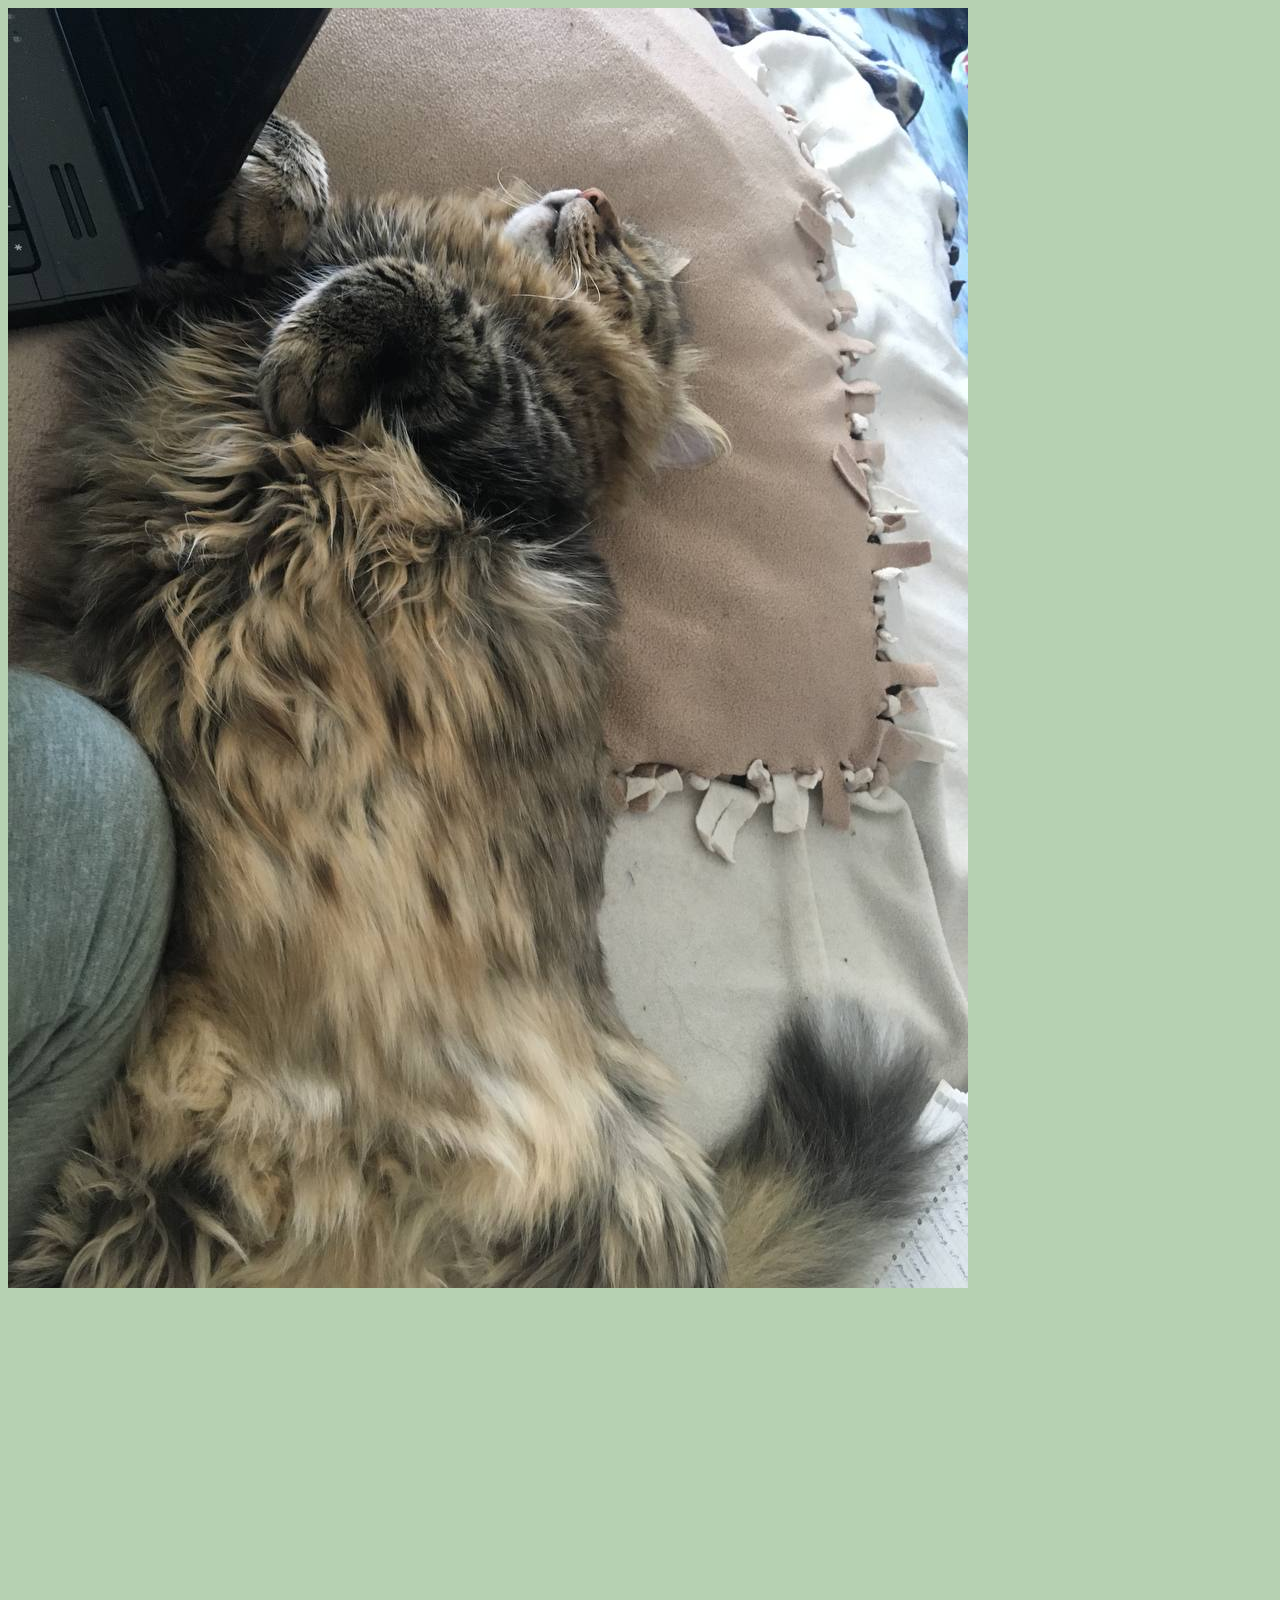
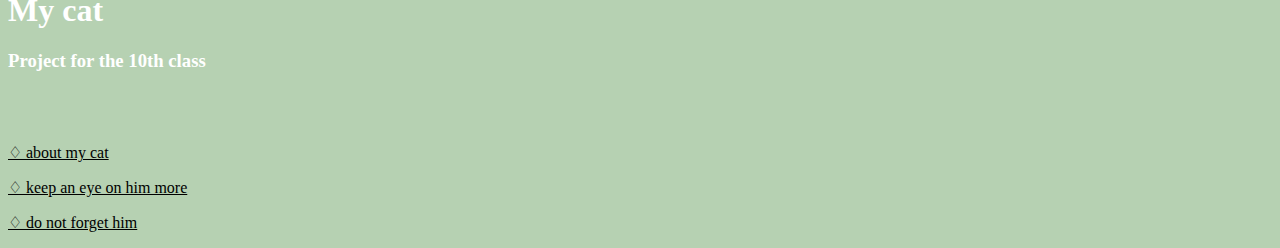
<file: index.html>
<!DOCTYPE html>
<html>
    <head>
        <meta charset="utf-8" />
        <title>My cat</title>
        <link href="https://cdn.jsdelivr.net/npm/bootstrap@5.0.2/dist/css/bootstrap.min.css" rel="stylesheet" integrity="sha384-EVSTQN3/azprG1Anm3QDgpJLIm9Nao0Yz1ztcQTwFspd3yD65VohhpuuCOmLASjC" crossorigin="anonymous">
        <script src="https://cdn.jsdelivr.net/npm/bootstrap@5.1.3/dist/js/bootstrap.bundle.min.js" integrity="sha384-ka7Sk0Gln4gmtz2MlQnikT1wXgYsOg+OMhuP+IlRH9sENBO0LRn5q+8nbTov4+1p" crossorigin="anonymous"></script>
        <link rel="stylesheet" href="css/My cat.CSS">
    </head>
    <body>
        <div class="container">
            <div class="row">
                <div class="col-md-6">
                    <div id="photo1">
                        <img class="img-fluid" src="img/msg1494439856-169611.jpg" alt="photo of cat">
                    </div>
                </div>
                <div class="col-md-6">
                    <div id="plashka1" style="margin-top: 300px">
                        <h1>My cat</h1>
                        <h3>Project for the 10th class</h3>
                    </br>
                    </br>
                        <nav id="menu1">
                            <p><a href="html/My cat page2.html"><span>&#9826;</span> about my cat</a></p>
                            <p><a href="html/My cat page3.html"><span>&#9826;</span> keep an eye on him more</a></p>
                            <p><a href="html/My cat page4.html"><span>&#9826;</span> do not forget him</a></p>
                        </nav>
                    </div>
                </div>
            </div>
        </div>
    </body>
</html>
</file>
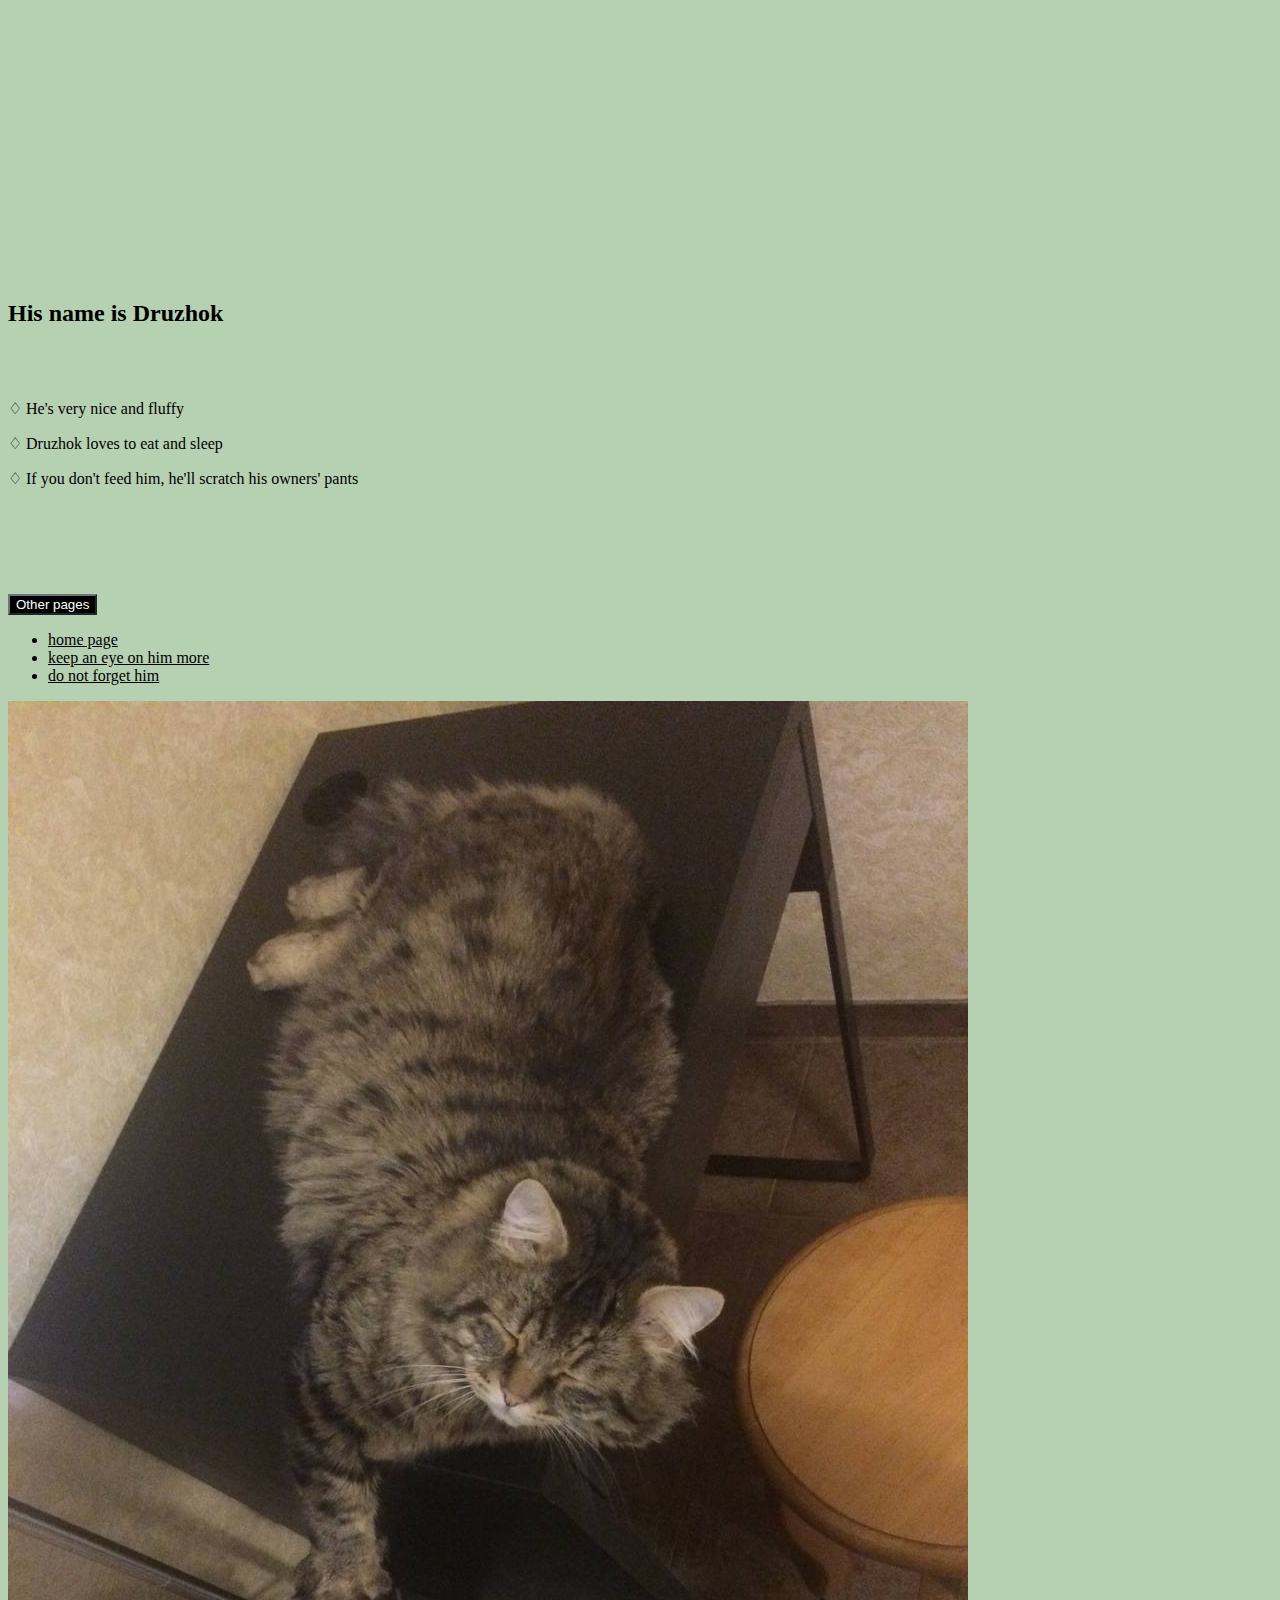
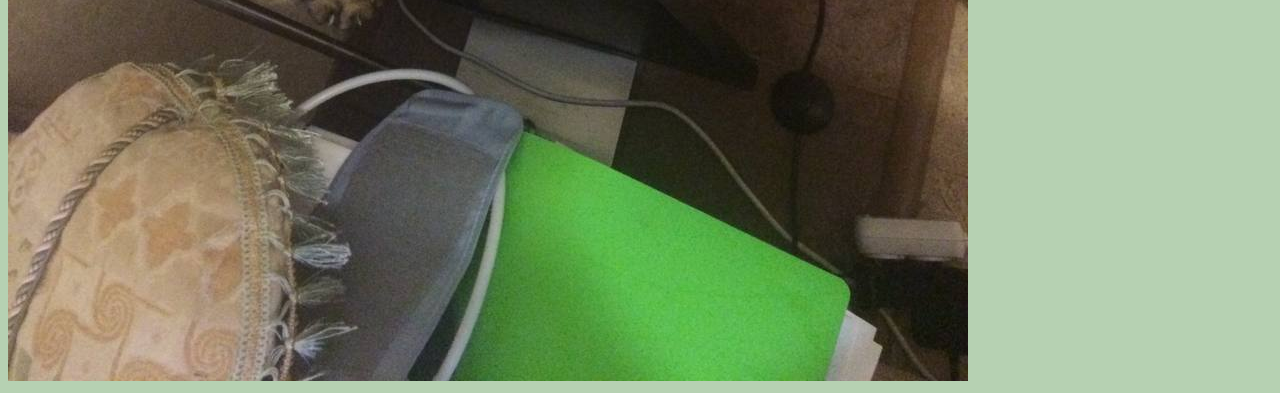
<file: html/My cat page2.html>
<!DOCTYPE html>
<html>
    <head>
        <meta charset="utf-8" />
        <title>My cat</title>
        <link href="https://cdn.jsdelivr.net/npm/bootstrap@5.0.2/dist/css/bootstrap.min.css" rel="stylesheet" integrity="sha384-EVSTQN3/azprG1Anm3QDgpJLIm9Nao0Yz1ztcQTwFspd3yD65VohhpuuCOmLASjC" crossorigin="anonymous">
        <script src="https://cdn.jsdelivr.net/npm/bootstrap@5.1.3/dist/js/bootstrap.bundle.min.js" integrity="sha384-ka7Sk0Gln4gmtz2MlQnikT1wXgYsOg+OMhuP+IlRH9sENBO0LRn5q+8nbTov4+1p" crossorigin="anonymous"></script>
        <link rel="stylesheet" href="../css/My cat.CSS">
    </head>
    <body>
        <div class="container">
            <div class="row">
 
                <div class="col-md-6" style="margin-top: 300px">
                    <h2>His name is Druzhok</h2>
                </br>
                </br>
                    <p <span>&#9826;</span> He's very nice and fluffy</p>
                    <p <span>&#9826;</span> Druzhok loves to eat and sleep</p>
                    <p <span>&#9826;</span> If you don't feed him, he'll scratch his owners' pants</p>
                </br>
                </br>
                </br>
                </br>
                </br>
                <div class="dropdown">
                    <button type="button" class="btn btn-secondary dropdown-toggle" data-bs-toggle="dropdown">
                        Other pages
                    </button>
                    <ul class="dropdown-menu">
                      <li><a class="dropdown-item link-dark" href="../index.html">home page</a></li>
                      <li><a class="dropdown-item link-dark" href="My cat page3.html">keep an eye on him more</a></li>
                      <li><a class="dropdown-item link-dark" href="My cat page4.html">do not forget him</a></li>
                    </ul>
                  </div>
                </div>
                <div class="col-md-6">
                    <div id="photo2">
                        <img class="img-fluid" src="../img/msg1494439856-169615.jpg" alt="cat on the table">
                    </div>
                </div>
                </div>
            </div>
        </div>
    </body>
</html>
</file>
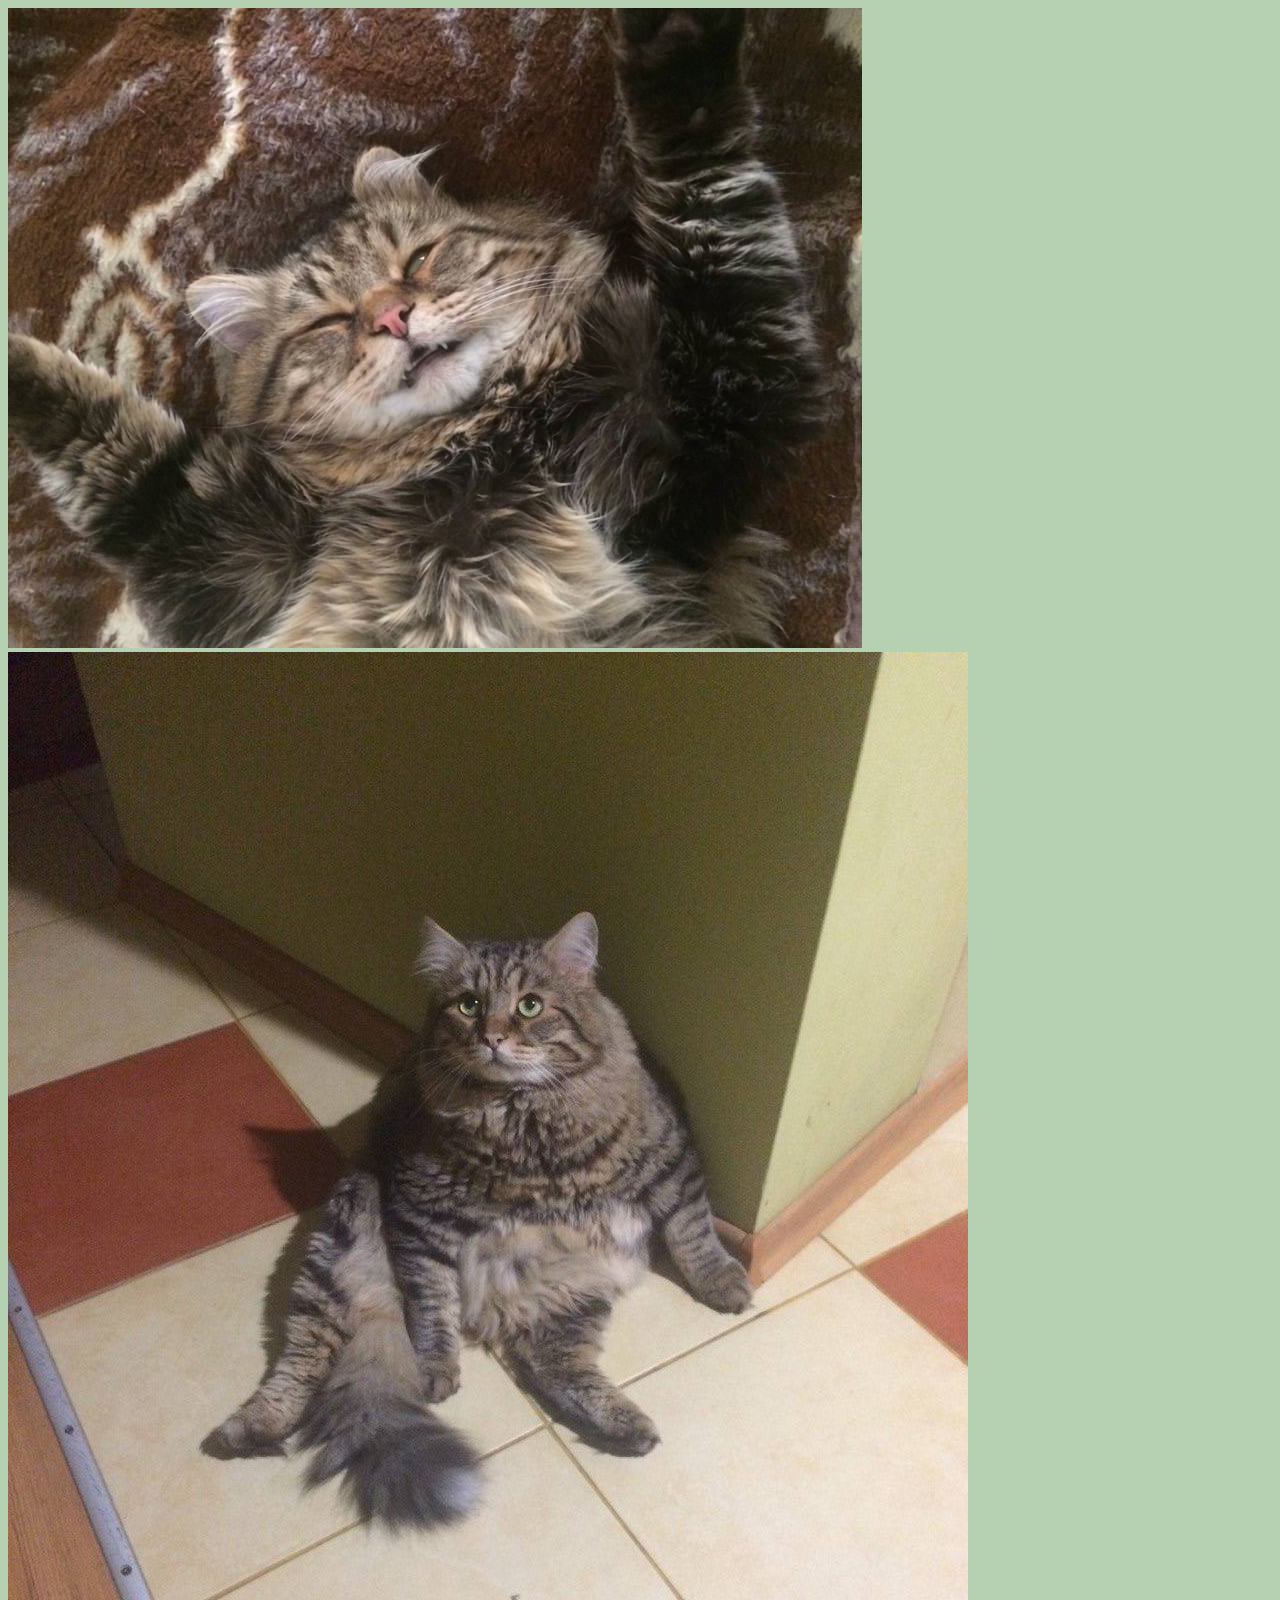
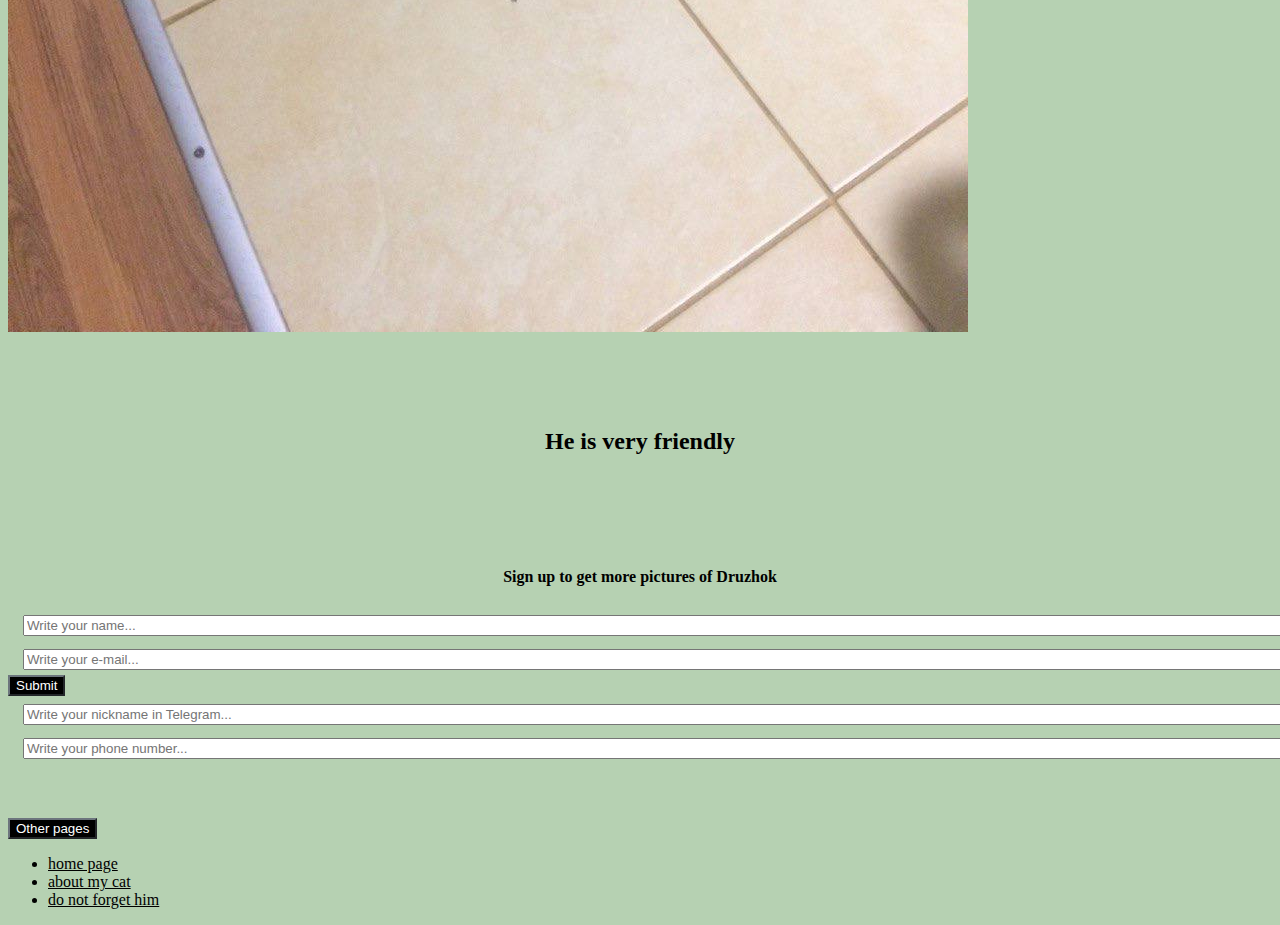
<file: html/My cat page3.html>
<!DOCTYPE html>
<html>
    <head>
        <meta charset="utf-8" />
        <title>My cat</title>
        <link href="https://cdn.jsdelivr.net/npm/bootstrap@5.0.2/dist/css/bootstrap.min.css" rel="stylesheet" integrity="sha384-EVSTQN3/azprG1Anm3QDgpJLIm9Nao0Yz1ztcQTwFspd3yD65VohhpuuCOmLASjC" crossorigin="anonymous">
        <script src="https://cdn.jsdelivr.net/npm/bootstrap@5.1.3/dist/js/bootstrap.bundle.min.js" integrity="sha384-ka7Sk0Gln4gmtz2MlQnikT1wXgYsOg+OMhuP+IlRH9sENBO0LRn5q+8nbTov4+1p" crossorigin="anonymous"></script>
        <script src="../js/JavaScriptProgectCat.js"></script>
        <link rel="stylesheet" href="/js/JavaScriptProgectCat.js">
        <link rel="stylesheet" href="../css/My cat.CSS">
    </head>
    <body>
        <div class="container">
            <div class="row">
                <div class="col-md-4">
                    <div class="col-md-10">
                        <img class="img-fluid" src="../img/msg1494439856-169612.jpg" alt="lasy cat">
                    </div>
                    <div class="col-md-10">
                        <img class="img-fluid" src="../img/msg1494439856-169613.jpg" alt="cat seats">
                    </div>
                </div>
                <div class="col-md-6">
                    <div id="questions">
                    </br>
                    </br>
                    </br>
                    </br>
                    <h2 id="page3">He is very friendly</h2>
                    <br>
                    <br>
                    <br>
                    <br>
                    <h4 id="page3">Sign up to get more pictures of Druzhok</h4>
                        <div class="two-columns">
                            <div class="column column-left">
                                <label for="Write your name..."></label>
                            </div>
                            <div class="column column-right">
                                <input class="rounded-pill" type="text" id="Write_your_name" name="Write your name..." placeholder="Write your name..." required>
                                <br>
                            </div>
                        </div>
                        
                        <div class="two-columns">
                            <div class="column column-left">
                                <form id="emailForm">
                                    <!-- Ваши поля ввода -->
                                    <div class="two-columns">
                                        <div class="column column-left">
                                            <label for="Write your e-mail..."></label>
                                        </div>
                                        <div class="column column-right">
                                            <input class="rounded-pill" type="text" id="Write your e-mail..." name="Write your e-mail..." placeholder="Write your e-mail..." required>
                                            <br>
                                        </div>
                                    </div>
                                    <!-- Остальные поля ввода -->
                                    <button type="submit" class="btn btn-primary" id="button">Submit</button>
                                </form>
                                <label for="Write your e-mail..."></label>
                            </div>
                        </div>
                        <div class="two-columns">
                            <div class="column column-left">
                                <label for="Write your nickname in Telegram..."></label>
                            </div>
                            <div class="column column-right">
                                <input class="rounded-pill" type="text" id="Write your nickname in Telegram..." name="Write your nickname in Tg..." placeholder="Write your nickname in Telegram..." required>
                                <br>
                            </div>
                        </div>
                        
                        <div class="two-columns">
                            <div class="column column-left">
                                <label for="Write your phone number..."></label>
                            </div>
                            <div class="column column-right">
                                <input class="rounded-pill" type="text" id="Write your phone number..." name="Write your phone number..." placeholder="Write your phone number..." required>
                                <br>
                            </div>
                        </div>
                    </div>
                    
                    <!--
                    <div class="button">
                        <form class="form" action="javascript:void(0)">
                            <div class="form-row">
                                <div class="form-col">
                                    <span class="error"></span>
                                </div>
                            </div>
                            <button type="submit" class="btn-submit">Get Discount</button>
                        </form>
                    </div>
                    -->

                    </br>
                    </br>   
                    </br>
                    <div class="dropdown">
                        <button type="button" class="btn btn-secondary dropdown-toggle" data-bs-toggle="dropdown">
                            Other pages
                        </button>
                        <ul class="dropdown-menu">
                        <li><a class="dropdown-item link-dark" href="../index.html">home page</a></li>
                        <li><a class="dropdown-item link-dark" href="My cat page2.html">about my cat</a></li>
                        <li><a class="dropdown-item link-dark" href="My cat page4.html">do not forget him</a></li>
                        </ul>
                    </div>
                </div>
            </div>
        </div>
    </body>
</html>
</file>
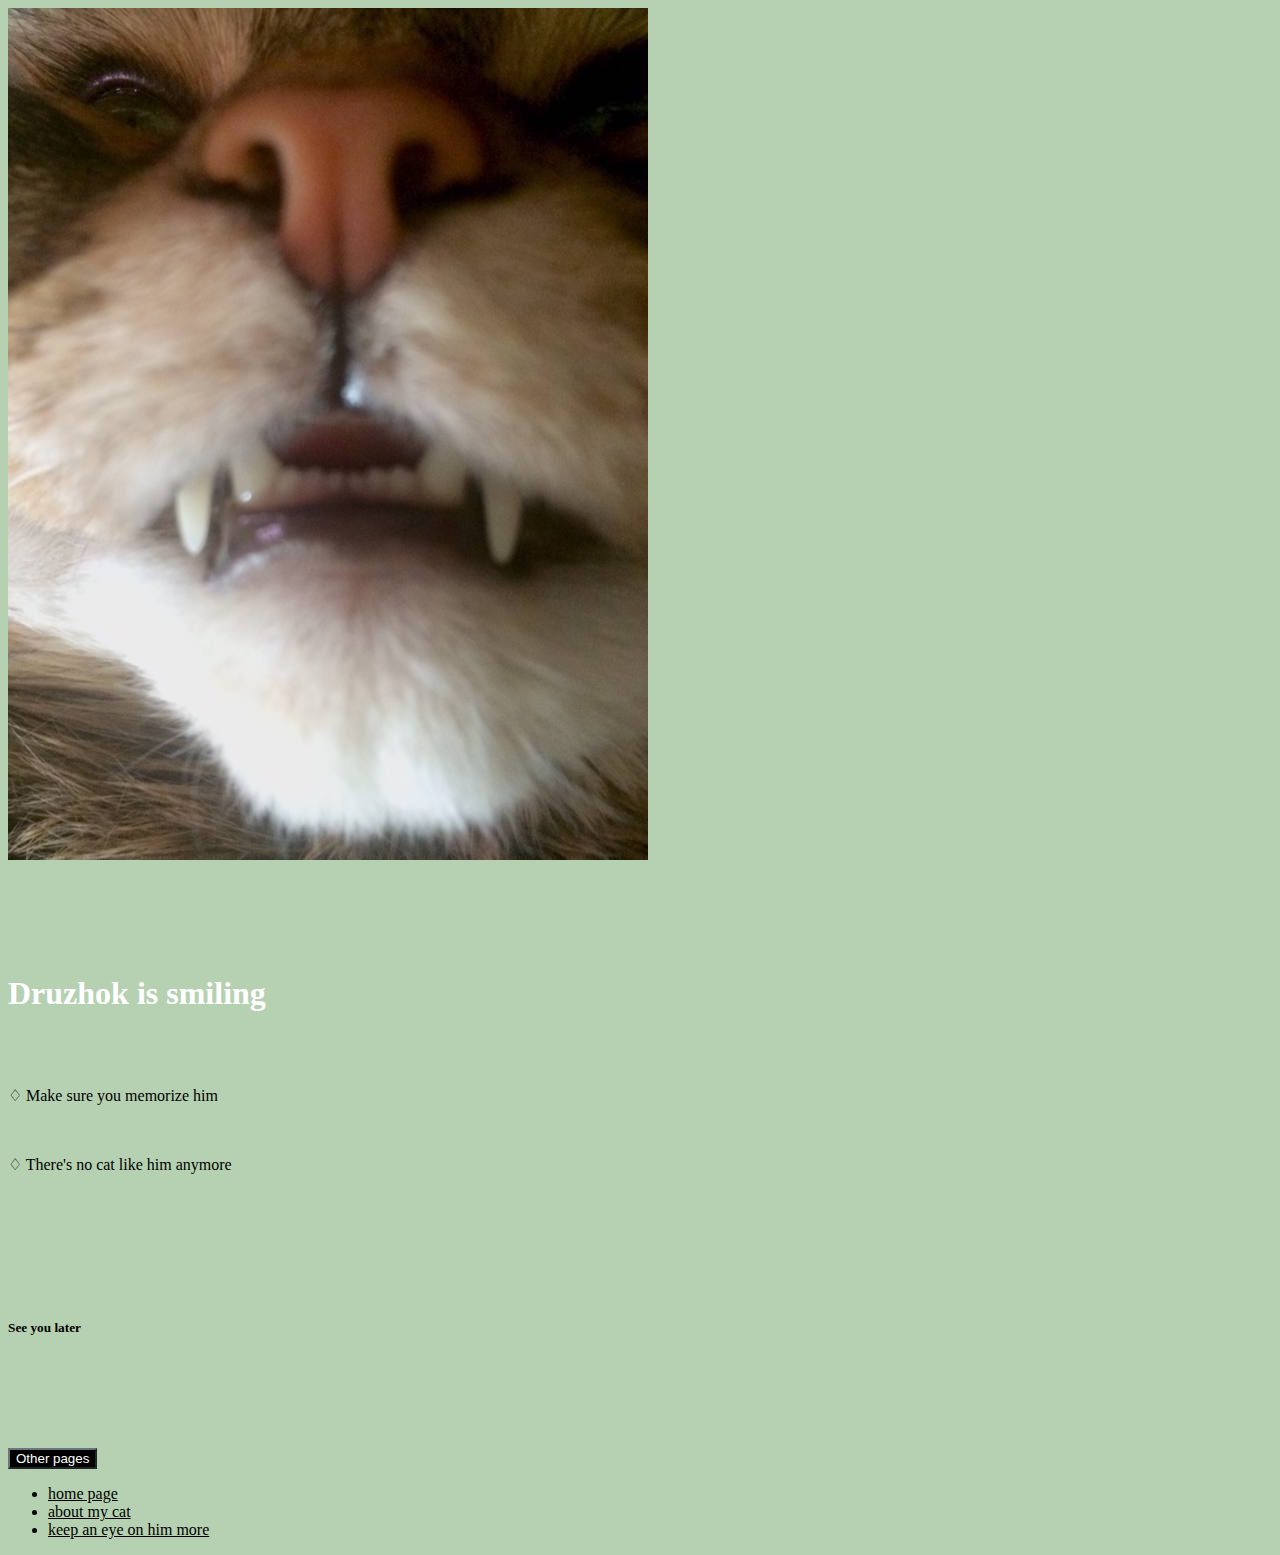
<file: html/My cat page4.html>
<!DOCTYPE html>
<html>
    <head>
        <meta charset="utf-8" />
        <title>My cat</title>
        <link href="https://cdn.jsdelivr.net/npm/bootstrap@5.0.2/dist/css/bootstrap.min.css" rel="stylesheet" integrity="sha384-EVSTQN3/azprG1Anm3QDgpJLIm9Nao0Yz1ztcQTwFspd3yD65VohhpuuCOmLASjC" crossorigin="anonymous">
        <script src="https://cdn.jsdelivr.net/npm/bootstrap@5.1.3/dist/js/bootstrap.bundle.min.js" integrity="sha384-ka7Sk0Gln4gmtz2MlQnikT1wXgYsOg+OMhuP+IlRH9sENBO0LRn5q+8nbTov4+1p" crossorigin="anonymous"></script>
        <link rel="stylesheet" href="../css/My cat.CSS">
    </head>
    <body>
        <div class="container">
            <div class="row">
                <div class="col-md-6">
                    <div id="photo4">
                        <img class="img-fluid" src="../img/msg1494439856-169614.jpg" alt="smiling cat"> 
                    </div>
                </div>
                <div class="col-md-6">
                    <div>
                    </br>
                    </br>
                    </br>
                    </br>
                    </br>
                        <h1>Druzhok is smiling</h1>
                    </br>
                    </br>
                        <p <span>&#9826;</span> Make sure you memorize him</p>
                    </br>
                        <p <span>&#9826;</span> There's no cat like him anymore</p>
                    </br>
                    </br>
                    </br>
                    </br>
                    </br>
                    </br>
                        <h5>See you later</h5>
                    </div>
                    </br>
                    </br>
                    </br>
                    </br>
                    </br>
                    <div class="dropdown">
                        <button type="button" class="btn btn-secondary dropdown-toggle" data-bs-toggle="dropdown">
                            Other pages
                        </button>
                        <ul class="dropdown-menu">
                        <li><a class="dropdown-item link-dark" href="../index.html">home page</a></li>
                        <li><a class="dropdown-item link-dark" href="My cat page2.html">about my cat</a></li>
                        <li><a class="dropdown-item link-dark" href="My cat page3.html">keep an eye on him more</a></li>
                        </ul>
                    </div>
                </div>
            </div>
        </div>
    </body>
</html>
</file>
<file: css/My cat.CSS>
h1{
    color:rgb(255, 255, 255)
}

h1{
    font-weight: 650;
}

h3{
    color: rgb(255, 255, 255);
}

body{
    background-color:#B6D1B2;
}

a{
    color: black;
}

#page3 {
    text-align: center;
}


.btn-secondary {
    color: #fff;
    background-color: #000;
    border-color: #6c757d;
}

.column-right{
    display: inline-block;
    font-size: 20px;
    border-radius: 100%;
    padding: 5px 15px;
    width: 100%;
}

.rounded-pill{
    width: 100%;
}

#button{
    color: #fff;
    background-color: #000;
    border-color: #6c757d;
}
</file>
